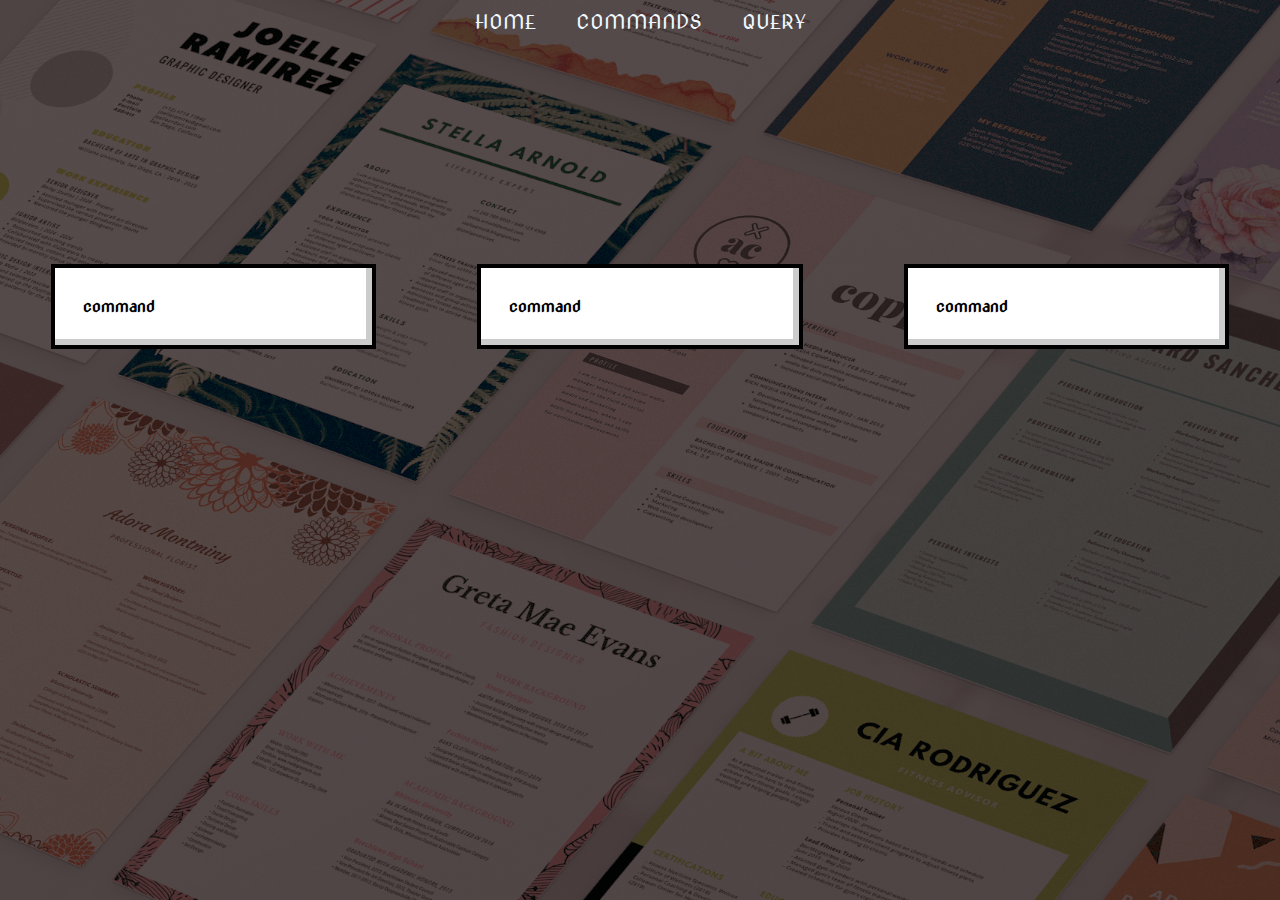
<file: docs/command.html>
<!DOCTYPE html>
<html lang="en">
<head>
    <meta charset="UTF-8">
    <meta http-equiv="X-UA-Compatible" content="IE=edge">
    <meta name="viewport" content="width=device-width, initial-scale=1.0">
    <title>Command</title>
    <link rel="stylesheet" href="./css/style.css">
    <link rel="stylesheet" href="./css/command.css">
    <link rel="stylesheet" href="./js/resp.js">
</head>
<body>
    <section class="bg">
        <nav class="navbar sticky h-nav-resp">
            <ul class="navlist v-class-resp">
              <li><a href="./index.html" class="nav-link"> HOME </a> </li>
              <li><a href="./command.html" class="nav-link"> COMMANDS</a> </li>
              <li><a href="./query.html" class="nav-link"> QUERY </a> </li>
           </ul>   
      
      
           <div class="burger">
            <div class="line"></div>
            <div class="line"></div>
            <div class="line"></div>
          </div>
        
          </nav>
          <script src="js/resp.js"></script>
    <script>
        $(window).scroll(function(){
            $('nav').toggleClass('scrolled',$(this).scrollTop()>150);
        });
    </script>
<div class="container">
<div class="container1">
	<!-- code here -->
	<a class="post" href="#">
			<h2 class="post-title">command</h2>
	</a>
</div>
<div class="container2">
	<!-- code here -->
	<a class="post" href="#">
			<h2 class="post-title">command</h2>
	</a>
</div>
<div class="container3">
	<!-- code here -->
	<a class="post" href="#">
			<h2 class="post-title">command</h2>
	</a>
</div>
</div>
    </section>
    
</body>
</html>
</file>
<file: docs/css/style.css>
@import url('https://fonts.googleapis.com/css2?family=Nova+Cut&display=swap');
*{
    margin: 0%;
    padding: 0%;
}
.bg{
    background: rgba(39, 26, 26, 0.784) url("../images/bg.png");
    height: 100vh;
    background-repeat: no-repeat;
    background-size: cover;
    background-blend-mode: darken;
    font-family: 'Nova Cut', cursive;
}
.page{
  color: aliceblue;
  text-align: center;
  justify-content: center;
  padding: 150px 40px;
  
}
.page h1{
font-size: 5.8rem;
}


.containeri {
  width: 400px;
  height: 400px;
  position: absolute;
  left: 50%;
  top: 60%;
  transform: translate(-50%, -50%);
  display: flex;
  justify-content: center;
  align-items: center;
}

.center {
  width: 180px;
  height: 60px;
  position: absolute;
}

.btn {
  width: 180px;
  height: 60px;
  cursor: pointer;
  background: transparent;
  border: 1px solid #91C9FF;
  outline: none;
  transition: 1s ease-in-out;
}

svg {
  position: absolute;
  left: 0;
  top: 0;
  fill: none;
  stroke: #fff;
  stroke-dasharray: 150 480;
  stroke-dashoffset: 150;
  transition: 1s ease-in-out;
}

.btn:hover {
  transition: 1s ease-in-out;
  background: #4F95DA;
}

.btn:hover svg {
  stroke-dashoffset: -480;
}

.btn span {
  color: white;
  font-size: 18px;
  font-weight: 100;
  text-decoration: none;
}
.btn a{
  text-decoration: none;
  color: white;
  font-family: 'Nova Cut', cursive;
}
form {
  padding-left:25px;
  padding-right:0px;
  padding-top: 150px;
  
  margin: 12px auto;
  font-family: 'Nova Cut', cursive;
  position:relative;
  
}

form > div{
  position:absolute;
  top:0;
  left:50%;
  padding:0 20px;
  transform:translate(-50%,-50%);
  background-color:black;
  border: 2px solid #ccc;
  border-radius: 20px;
  text-align:center;
}

form > div > img{
  filter:invert(1);
  width:100px;
}

form > input,
form > textarea {
  padding: 12px;
  margin: 12px auto;
  border: 1px solid #ccc;
  color: #ddd;
  background-color: #222;
  border-radius: 4px;
  display: block;
  width: 40vw;
  font-family: 'Nova Cut', cursive;
}

form > textarea{
  height:100px;
  resize:none;
}

form > button[type="submit"] {
  max-width: 20vw;
  padding-left: 1%;
  padding-right: 1%;
  cursor: pointer;
  transition: 0.35s;
}

form > button[type="submit"]:hover {
  background-color: #555;
}

form > button,
form > textarea{
  padding: 12px;
  margin: 12px auto;
  border: 1px solid #ccc;
  color: #ddd;
  background-color: #222;
  border-radius: 4px;
  display: block;
  width: 40vw;
}
#contact{
    display: flex;
}




::selection {
    background-color: grey;
  }
::-webkit-scrollbar {
        width: 10px;
        background-color: darkslategrey;
    }
    ::-webkit-scrollbar-thumb {
        background-color: black;
      }


.navbar{
    display: flex;
    flex-direction: row;
    margin: 0%;
    padding: 0%;
    justify-content: center;
    align-items: center;
    
}      
.navbar a{
    text-decoration: none;
}
.navbar li{
    list-style: none;
    padding: 10px 20px;
    text-align: center;
    justify-content: center;
    align-items: center;
}

  .nav-link{
    font-size: 20px;
  }
  .navlist {
      
      
      display: flex;
      align-items: center;
      
    }
  .navlist li{
      list-style: none;
      padding: 10px 20px;
      
  } 
  
  .navlist li a:hover{
  
      
      color: rgb(255, 255, 143);
  
  }
  .navlist li a {
  
      text-decoration: none;
      color:aliceblue;
      
  }
.hidden {
    display: none;
  }

  .burger{ 
    display: none;
    position: absolute;
    cursor: pointer;
    right: 5%;
    top: 15px;
  
  
  }
  .line{
    width: 33px;
    background-color:aliceblue;
    height: 4px;
    margin: 3px 3px;
  }
  .ml6 {
    position: relative;
    font-weight: 900;
    font-size: 3.3em;
  }
  
  .ml6 .text-wrapper {
    position: relative;
    display: inline-block;
    padding-top: 0.2em;
    padding-right: 0.05em;
    padding-bottom: 0.1em;
    overflow: hidden;
  }
  
  .ml6 .letter {
    display: inline-block;
    line-height: 1em;
  }

/* For tablets */
@media only screen and (min-device-width: 601px) and (max-device-width: 1366px) and (-webkit-min-device-pixel-ratio: 2) {

  #home {
    background: url("../images/bg.png") center center no-repeat scroll;
    background-size: cover;
  }
  .bg{
    height: 120vh;
  }
}


@media screen and (max-width: 580px) {
  

    .navlist{
        flex-direction: column;
      }
    .navbar{
      flex-direction: column;
      min-width: 360px;
      width: 100%;
      transition: all 0.7s ease-out;
      height: 178px;
    }
    .navbar a{
        color: white;
    }
    .burger{
        display: block;
        color: aliceblue;

      }
      .h-nav-resp{
        height: 45px;
      }
      .v-class-resp{
        opacity: 0;
      }
      .sticky{
          background-color: rgba(39, 26, 26, 0.514);
          min-width: 360px;

      }
      .containeri{
        top: 80%;
        left: 50%;
        width: 0px;
        height: 0px;
      }
      .bg{
        height: 110vh;
      }
      .page{
        padding: 100px 0px;
      }
    }
@media screen 
  and (device-width: 320px) 
  and (device-height: 640px) 
  and (-webkit-device-pixel-ratio: 3) 
  and (orientation: landscape) {



  .containeri{
  width: 200px;
    height: 0px;
    
    left: 50%;
    top: 39%;
  }
  .bg{
    height: 110px;
  }
  
}

@keyframes scroll {
    100%{
     background-position:0px -3000px;
   }
  }
</file>
<file: docs/css/command.css>
*, *:after, *:before {
  -webkit-box-sizing: border-box;
          box-sizing: border-box;
}

body {
  font-family: "DM Sans", sans-serif;
  background-color: #f2f5f7;
}



@media only screen and (min-width: 768px){
  .container{
    display: flex;
  }
   .container{
     width: 100%;
     padding-top: 200px;
   }
}

.container1 {
  position: relative;
  

  right: 0;
  bottom: 0;
  width: 100%;
  display: -webkit-box;
  display: -ms-flexbox;
  display: flex;
  -webkit-box-align: center;
      -ms-flex-align: center;
          align-items: center;
  -webkit-box-pack: center;
      -ms-flex-pack: center;
          justify-content: center;
  padding: 20px 10px;
}
.container2 {
  position: relative;
  
  right: 0;
  bottom: 0;
  width: 100%;
  display: -webkit-box;
  display: -ms-flexbox;
  display: flex;
  -webkit-box-align: center;
      -ms-flex-align: center;
          align-items: center;
  -webkit-box-pack: center;
      -ms-flex-pack: center;
          justify-content: center;
          padding: 20px 10px;
          
}
.container3 {
  position: relative;
  
  right: 0;
  bottom: 0;
  width: 100%;
  display: -webkit-box;
  display: -ms-flexbox;
  display: flex;
  -webkit-box-align: center;
      -ms-flex-align: center;
          align-items: center;
  -webkit-box-pack: center;
      -ms-flex-pack: center;
          justify-content: center;
          padding: 20px 10px;
}


.post {
  display: -webkit-box;
  display: -ms-flexbox;
  display: flex;
  text-decoration: none;
  color: inherit;
  max-width: 400px;
  width: 80%;
  position: relative;
  padding: 2rem;
  -webkit-box-shadow: inset 0 0 0 4px #000, inset -4px -4px 0 6px #CCC;
          box-shadow: inset 0 0 0 4px #000, inset -4px -4px 0 6px #CCC;
  background-color: #FFF;
  cursor: pointer;
}

.post:before {
  position: absolute;
  left: 0;
  bottom: 0;
  content: "";
  display: block;
  width: 100%;
  height: 100%;
  background-color: #000;
  -webkit-transform-origin: 0 bottom 0;
          transform-origin: 0 bottom 0;
  -webkit-transform: scaleY(0);
          transform: scaleY(0);
  -webkit-transition: .4s ease-out;
  transition: .4s ease-out;
}

.post:hover .post-title {
  color: #FFF;
}

.post:hover:before {
  -webkit-transform: scaleY(1);
          transform: scaleY(1);
}

.post-title {
  position: relative;
  font-size: 1rem;
  font-weight: 700;
  line-height: 1.333;
  -webkit-transition: .4s ease-out;
  transition: .4s ease-out;
}

@media screen and (max-width: 580px) {
  .bg{
    height: 110vh;
  }
.container{
  display: block;
  width: 100%;
  padding: 0%;
  padding-top: 100px;
}
}

/*# sourceMappingURL=command.css.map */
</file>
